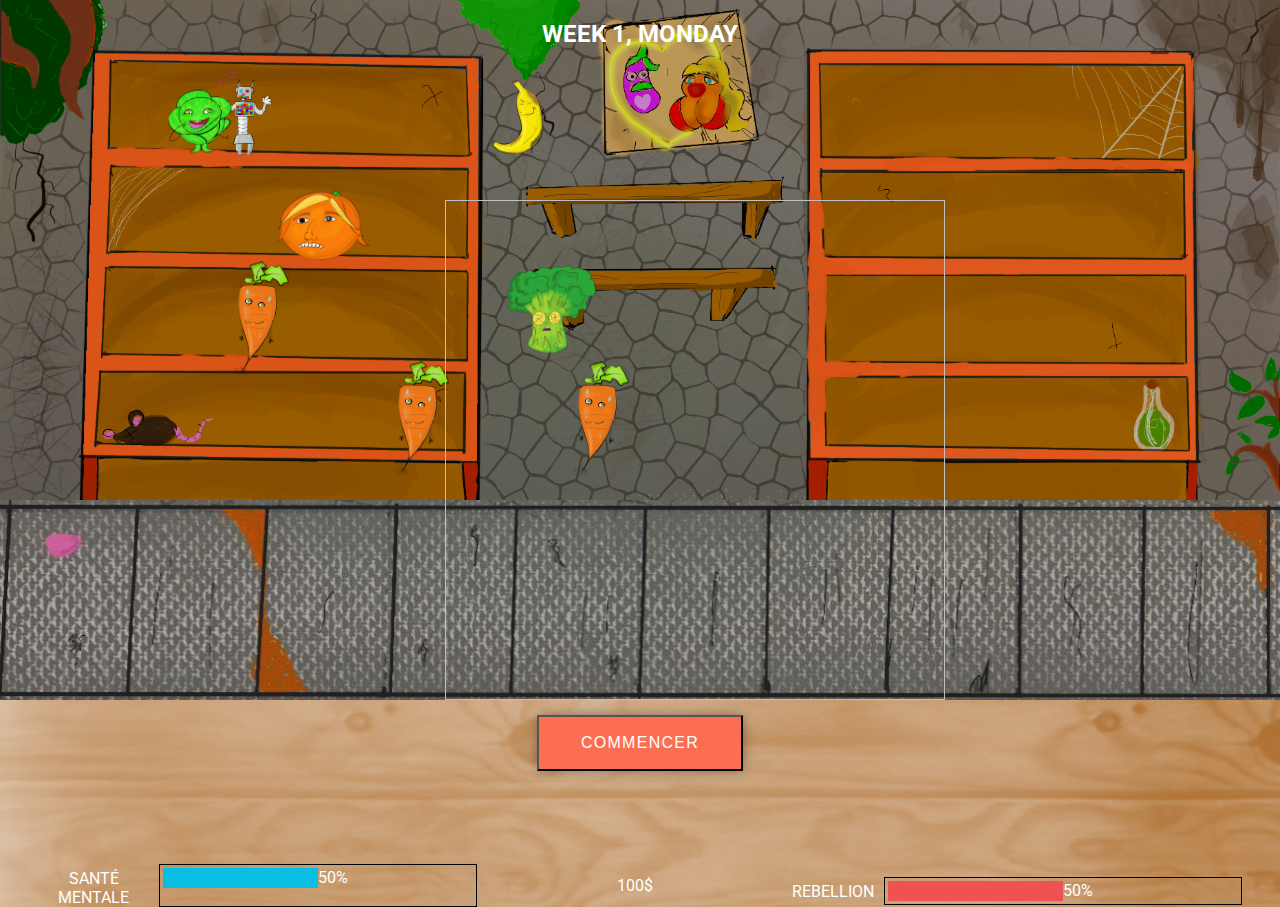
<file: index.html>
<!DOCTYPE html>
<link rel="preconnect" href="https://fonts.googleapis.com">
<link rel="preconnect" href="https://fonts.gstatic.com" crossorigin>
<link href="https://fonts.googleapis.com/css2?family=Roboto&display=swap" rel="stylesheet">
<script src="vegetables.js"></script>
<script src="grossery.js"></script>
<html>
  <head>
    <link rel="stylesheet" href="./grossery.css" />
    <link rel="stylesheet" href="./components/button/button.css" />
  </head>
  <body>
    <div id="main-game">
      <h2 id="date" class="date"></h2>
      <img class="vegetable-background" id="vegetable-background-left1"/>
      <img class="vegetable-background" id="vegetable-background-left2"/>
      <img class="vegetable-background" id="vegetable-background-left3"/>
      <img class="vegetable-background" id="vegetable-background-left4"/>
      <img class="vegetable-background" id="vegetable-background-left5"/>
      <img class="vegetable-background" id="vegetable-background-left6"/>
      <img class="vegetable-background" id="vegetable-background-left7"/>
      <img class="vegetable-background" id="vegetable-background-right1"/>
      <img class="vegetable-background" id="vegetable-background-right2"/>
      <img class="vegetable-background" id="vegetable-background-right3"/>
      <img class="vegetable-background" id="vegetable-background-right4"/>
      <img class="vegetable-background" id="vegetable-background-right5"/>
      <img class="vegetable-background" id="vegetable-background-right6"/>
      <img class="vegetable-background" id="vegetable-background-right7"/>
      <div class="merge">
        <img id="shelves" class="shelves" src="./assets/images/bg.png" />
        <div id="dialog" class="dialog"></div>
        <div class="treadmill"></div>
        <div id="complete-treadmill" class="treadmill2">
          <img
            id="treadmill"
            class="treadmill treadmill-fix"
            src="./assets/images/treadmill.png"
          >
            <img id="current-vegetable" class="vegetable">
            </img>
          </img>
        </div>
      </div>
      <div id="buttons" class="buttons">
        <button class="button" id="play" onclick="start()">Commencer</button>
      </div>
      <div class="promise" id="promise-success">
        Promesse réussie !
      </div>
      <div class="promise" id="promise-fail">
        Promesse échouée...
      </div>
      <div class="bars">
        <div class="mentalHealth">
          <div class="bar-title">Santé mentale</div>
          <div class="progress">
            <span id="mentalHealth" class="percent">100%</span>
            <div id="mentalHealthBar" class="bar-red"></div>
          </div>
        </div>
        <div id="money">100$</div>
        <div class="riot">
          <div class="bar-title">Rebellion</div>
          <div class="progress">
            <span id="avgHate" class="percent">50%</span>
            <div id="avgHateBar" class="bar-blue"></div>
          </div>
        </div>  
      </div>
    </div>
    <div id="between-days">
      <div id="week-nb"></div>
      <div id="weekday"></div>
    </div>
    <img id="game-over-sante-mentale" src="./assets/images/game-over-sante-mentale.png"></img>
    <img id="game-over-rebellion" src="./assets/images/game-over-rebellion.png"></img>
  </body>
</html>
</file>
<file: grossery.css>
html {
  overflow: hidden;
  font-family: 'Roboto', sans-serif;
  color: white;
  text-transform: uppercase;
}

.date {
  position: absolute;
  margin-left: auto;
  margin-right: auto;
  left: 0;
  right: 0;
  text-align: center;
}

@keyframes slidein {
  from {
    transform: scaleX(0);
  }
  to {
    transform: scaleX(1);
  }
}

@-webkit-keyframes slide {
  100% {
    left: -80%;
  }
}

@keyframes slide {
  100% {
    left: -80%;
  }
}

@-webkit-keyframes slide-out {
  0% {
    left: -80%;
  }
  100% {
    left: -20%;
  }
}

@keyframes slide-out {
  0% {
    left: -80%;
  }
  100% {
    left: -20%;
  }
}

.shelves {
  height: 500px;
  width: 100%;
}

.treadmill {
  height: 200px;
  /* width: 1853px; */
}

.treadmill-fix {
  margin-top: -200px;
}

.hide {
  display: none;
}

.vegetable {
  margin-top: -550px;
  padding-left: 40%;
  height: 500px;
  width: 500px;
}

.vegetable-background {
  position: absolute;
  visibility: hidden;
  height: 120px;
  width: 120px;
}

#vegetable-background-left1 {
  left: 160px;
  top: 54px;
}

#vegetable-background-left2 {
  left: 460px;
  top: 54px;
}

#vegetable-background-left3 {
  left: 260px;
  top: 157px;
}

#vegetable-background-left4 {
  left: 200px;
  top: 257px;
}

#vegetable-background-left5 {
  left: 490px;
  top: 257px;
}

#vegetable-background-left6 {
  left: 360px;
  top: 357px;
}

#vegetable-background-left7 {
  left: 540px;
  top: 357px;
}

#vegetable-background-right1 {
  right: 289px;
  top: 65px;
}

#vegetable-background-right2 {
  right: 460px;
  top: 65px;
}

#vegetable-background-right3 {
  right: 260px;
  top: 165px;
}

#vegetable-background-right4 {
  right: 200px;
  top: 268px;
}

#vegetable-background-right5 {
  right: 490px;
  top: 268px;
}

#vegetable-background-right6 {
  right: 360px;
  top: 357px;
}

#vegetable-background-right7 {
  right: 540px;
  top: 357px;
}

.dialog {
  position: absolute;
  left: 32%;
  top: 20%;
  background: black;
  border-radius: 15px;
  width: 200px;
  height: 200px;
  font-size: 15px;
  padding: 10px;
  visibility: hidden;
  border: 3px solid black;
}

.treadmill2 {
  position: absolute;
  left: -150%;
}

.treadmill-animation-in {
  -webkit-animation: slide 0.5s forwards;
  -webkit-animation-delay: 0s;
  animation: slide 5s forwards;
  animation-delay: 0s;
}

.treadmill-animation-out {
  /* -webkit-animation: slide-out 0.5s forwards; */
  -webkit-animation-delay: 0s;
  animation: slide-out 3s forwards;
  animation-delay: 0s;
}

.buttons {
  display: flex;
  justify-content: center;
}

.buttons > * {
  margin: 15px;
}

.buttons > *:hover {
  cursor: pointer;
}

.bars {
  padding-top: 40px;
  display: flex;
  flex-wrap: wrap;
  flex-direction: row;
  align-items: center;
  justify-content: center;
}

.mentalHealth {
  display: flex;
  justify-content: start;
  width: 500px;
}

.bar-title {
  margin-top: 5px;
  margin-right: 10px;
}

.riot {
  margin-top: 10px;
  display: flex;
  justify-content: start;
  width: 500px;
}

.bars > * {
  /* margin: 0% 15%; */
  flex: 1;
  padding: 0% 3%;
  text-align: center;
}

.merge {
  font-size: 0;
}

body {
  margin: 0;
  padding: 0;
  background-color: rgb(128, 128, 128);
  background-image: url("./assets/images/table.png");
}

.progress {
  width: 350px;
  border: 1px solid black;
  position: relative;
  padding: 3px;
}

.percent {
  position: absolute;
  left: 50%;
}

.bar-red {
  height: 20px;
  background-color: #0abde3;
  width: 100%;
}

.bar-blue {
  height: 20px;
  background-color: #ee5253;
  width: 50%;
}

#between-days {
  display: none;
  width: 100%;
  height: 100%;
  background: black;
  position: absolute;
  top: 0%;
  left: 0%;
}

#game-over-sante-mentale {
  display: none;
  width: 100%;
  height: 100%;
  position: absolute;
  top: 0%;
  left: 0%;
}

#game-over-rebellion {
  display: none;
  width: 100%;
  height: 100%;
  position: absolute;
  top: 0%;
  left: 0%;
}

#week-nb {
  font-size: 20px;
  position: absolute;
  top: 35%;
  left: 50%;
  margin-right: -50%;
  transform: translate(-50%, -50%);
}

#weekday {
  font-size: 150px;
  position: absolute;
  top: 45%;
  left: 50%;
  margin-right: -50%;
  transform: translate(-50%, -50%);
}

.promise {
  text-align: center;
  visibility: hidden;
}

.shadow {
  margin-top: -100px;
  width: 200px;
  border-radius: 50%;
  margin-left: 42%;
  height: 30px;
  background: black;
  opacity: 0.5;
}
</file>
<file: components/button/button.css>
@import url('https://fonts.googleapis.com/css?family=Rubik:500');

.button {
  padding: 16px 42px;
  box-shadow: 0px 0px 12px -2px rgba(0,0,0,0.5);
  line-height: 1.25;
  background: #FC6E51;
  text-decoration: none;
  color: white;
  font-size: 16px;
  letter-spacing: .08em;
  text-transform: uppercase;
  position: relative;
  transition: background-color .6s ease;
  overflow: hidden;
}
</file>
